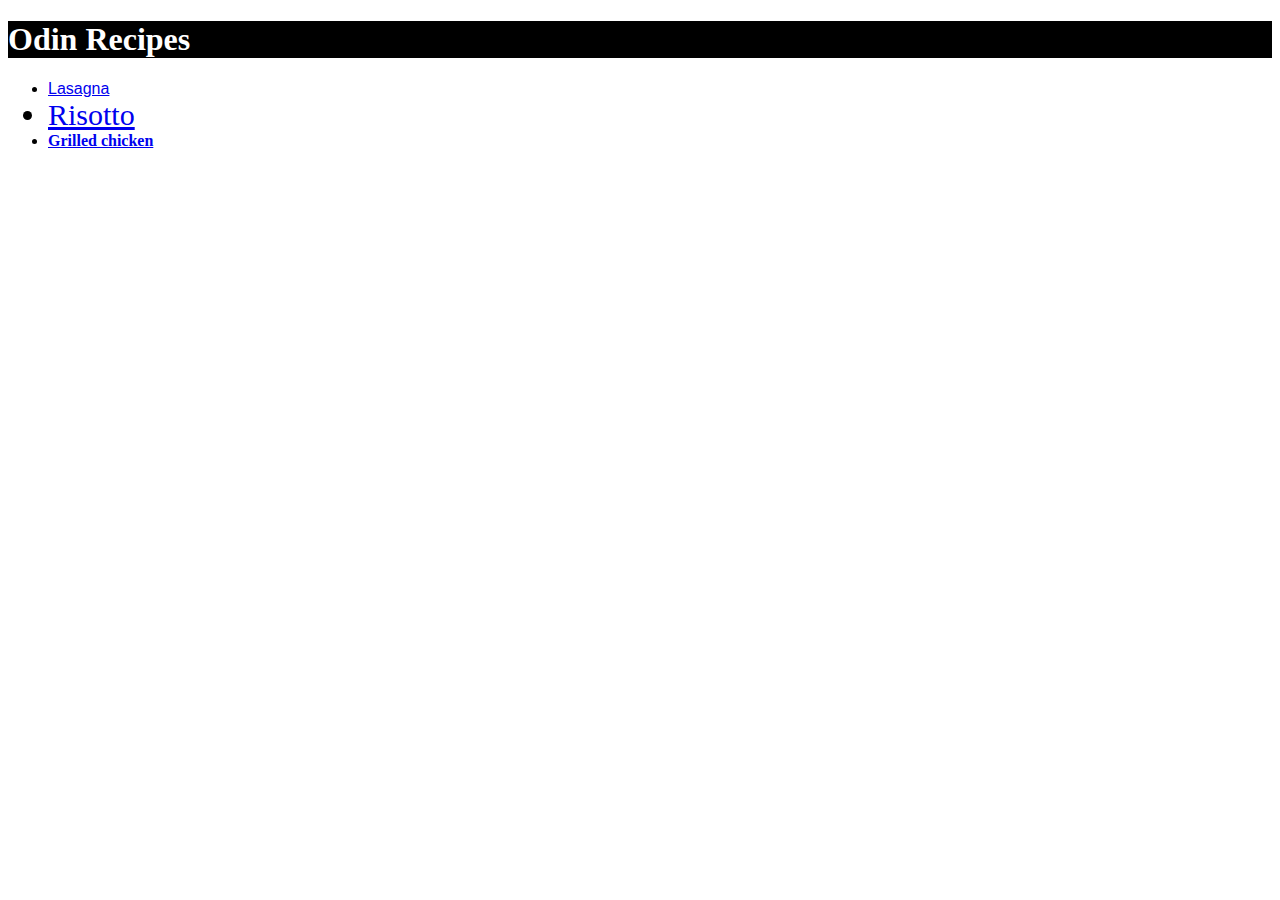
<file: index.html>
<!DOCTYPE html>

<html lang="en">
    <head>
        <meta charset="UTC-8">
        <title>Odin Recipes</title>
        <link rel="stylesheet" href="styles.css">
    </head>

    <body>
        <div class="title"><p><h1>Odin Recipes</h1></p></body></div>
        <ul>
            <li id="lasagna"><a href="recipes/lasagna.html">Lasagna</a></li>
            <li id="risotto"><a href="recipes/risotto.html">Risotto</a></li>
            <li id="grilledchicken"><a href="recipes/grilledchicken.html">Grilled chicken</a></li>
        </ul>

        
    </body>
</html>
</file>
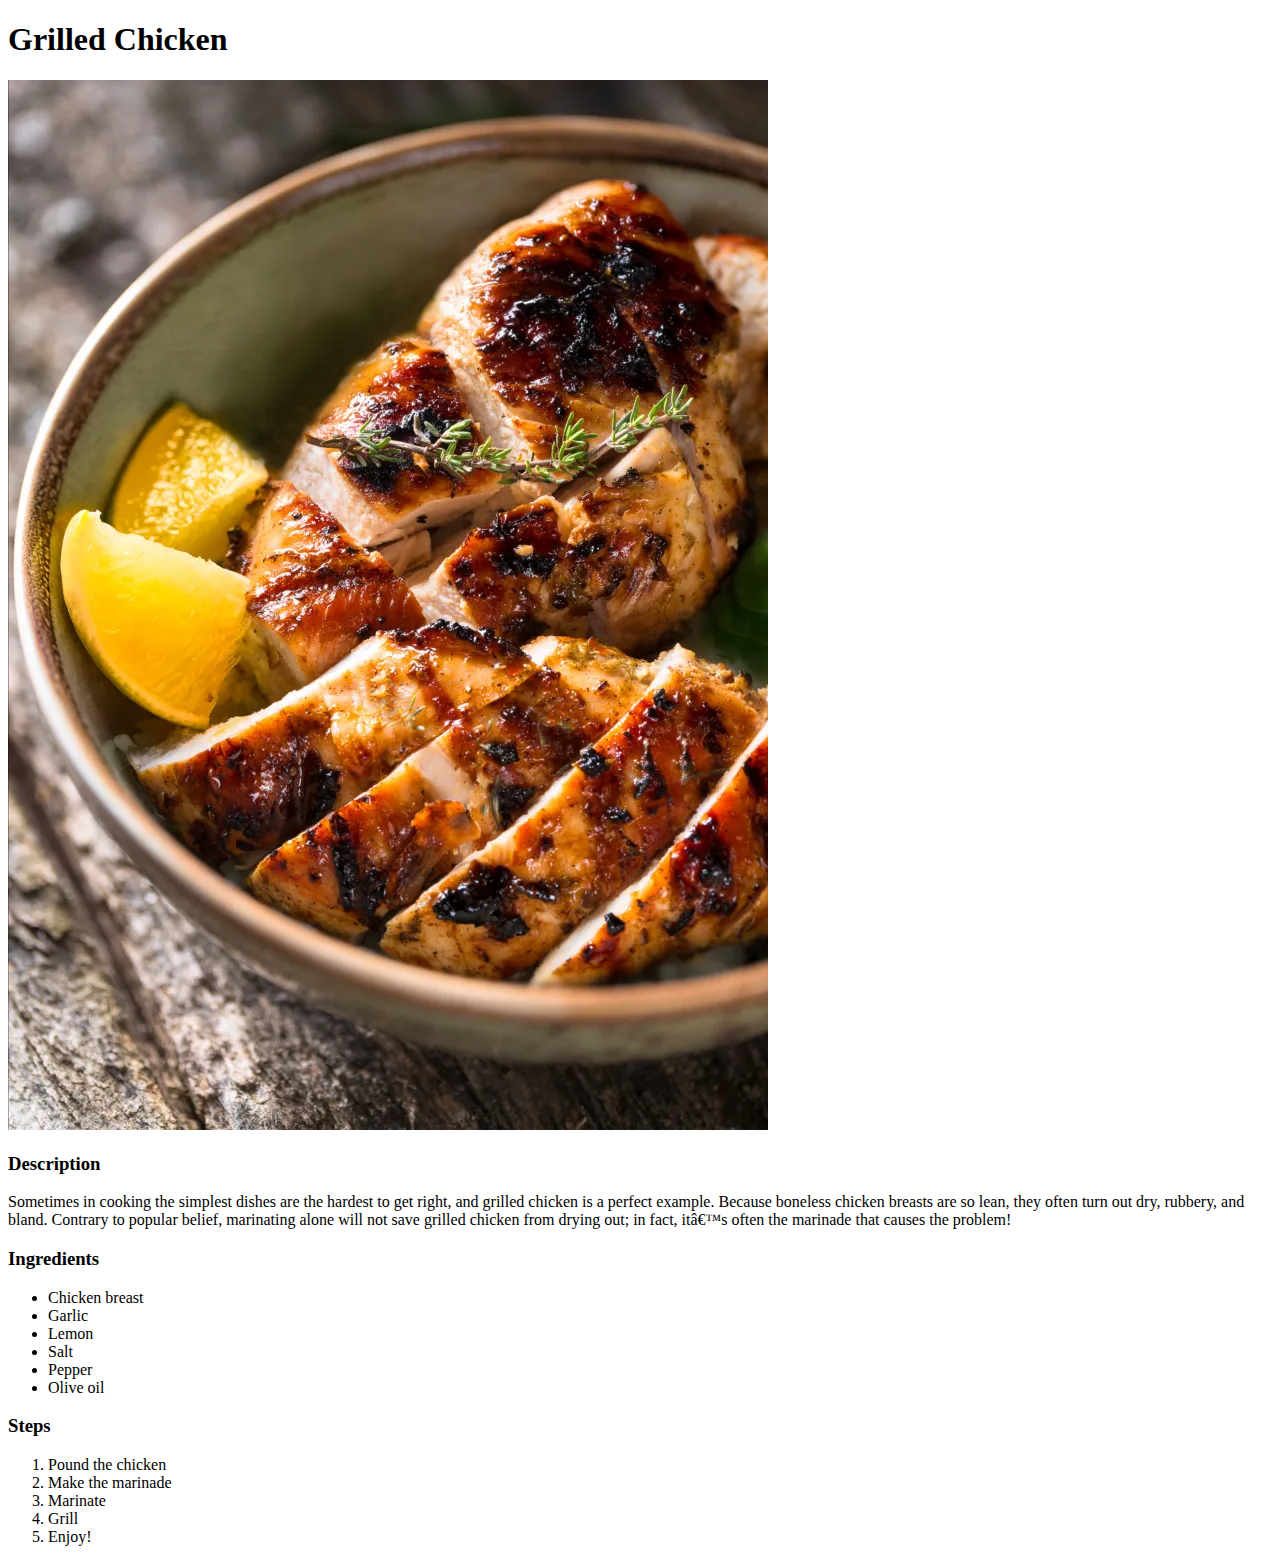
<file: recipes/grilledchicken.html>
<!DOCTYPE html>

<html lang="en">
    <head>
        <meta charset="UTC-8">
        <title>Grilled Chicken</title>
    </head>

    <body>
        <h1>Grilled Chicken</h1>
        <p><img src="../img/grilledchicken.jpg" alt="Delicious grilled chicken"></p>
        <p><h3>Description</h3></p>
        <p>Sometimes in cooking the simplest dishes are the hardest to get right, and grilled chicken is a perfect example. Because boneless chicken breasts are so lean, they often turn out dry, rubbery, and bland. Contrary to popular belief, marinating alone will not save grilled chicken from drying out; in fact, it’s often the marinade that causes the problem!</p>
        <h3>Ingredients</h3>
        <ul>
            <li>Chicken breast</li>
            <li>Garlic</li>
            <li>Lemon</li>
            <li>Salt</li>
            <li>Pepper</li>
            <li>Olive oil</li>
        </ul>
        <h3>Steps</h3>
        <ol>
            <li>Pound the chicken</li>
            <li>Make the marinade</li>
            <li>Marinate</li>
            <li>Grill</li>
            <li>Enjoy!</li>
        </ol>
    </body>
</html>
</file>
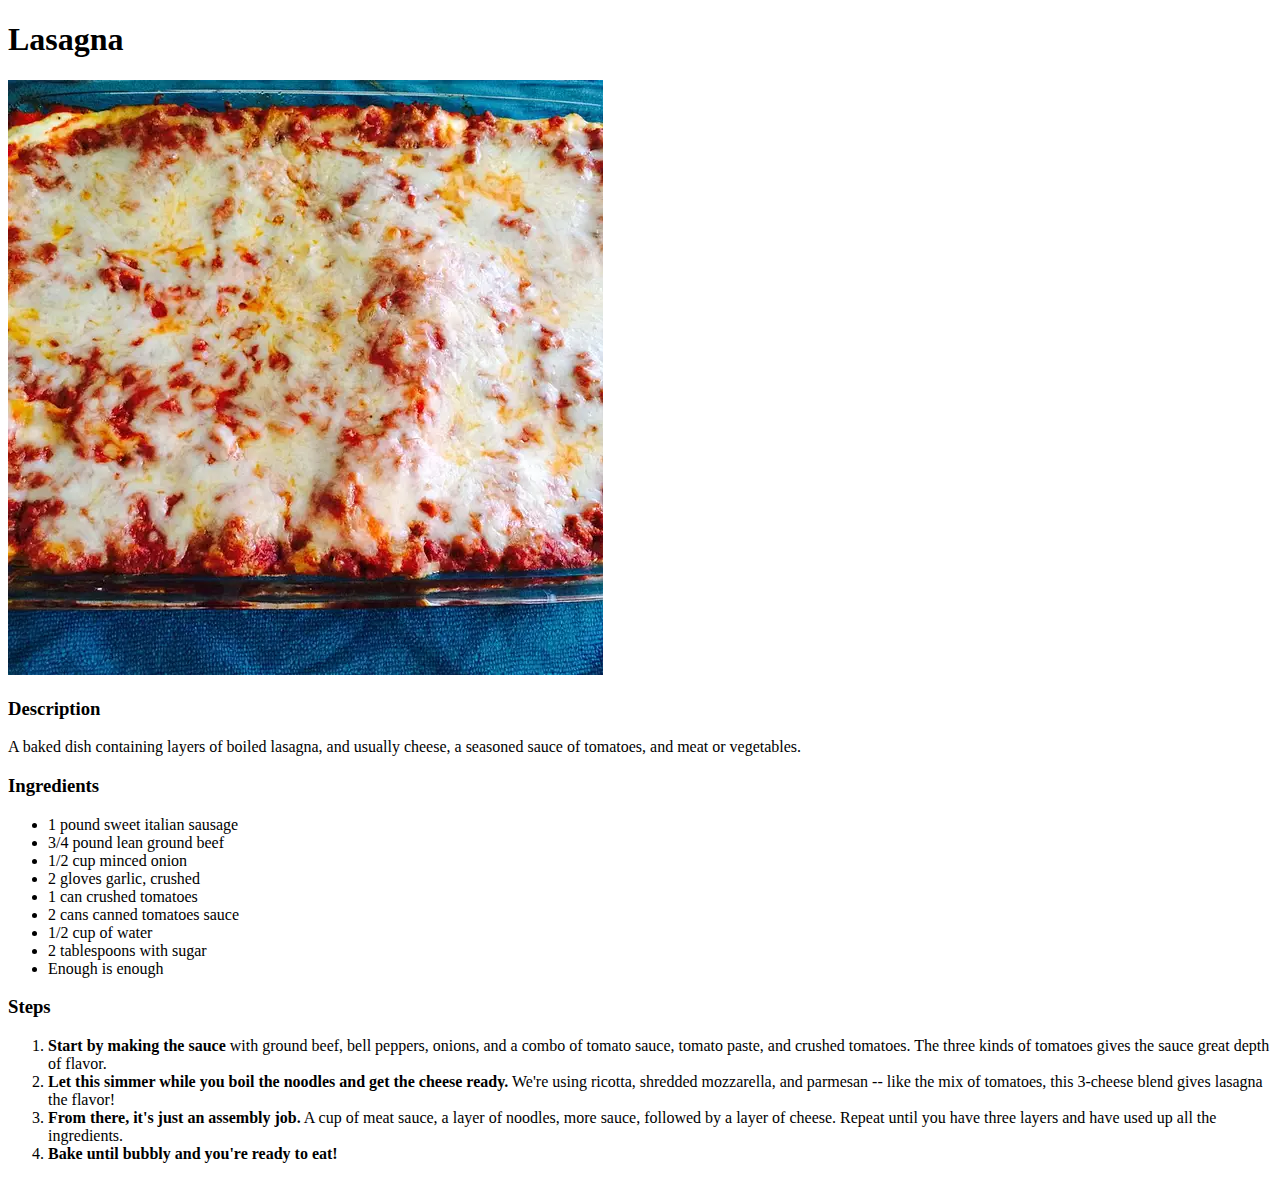
<file: recipes/lasagna.html>
<!DOCTYPE html>

<html lang="en">
    <head>
        <meta charset="UTC-8">
        <title>Lasagna</title>
    </head>

    <body>
        <h1>Lasagna</h1>
        <p><img src="../img/lasagna.jpg" alt="A portion of lasagna"></p>
        <p><h3>Description</h3></p>
        <p>A baked dish containing layers of boiled lasagna, and usually cheese, a seasoned sauce of tomatoes, and meat or vegetables.</p>
        <p><h3>Ingredients</h3></p>
        <ul>
            <li>1 pound sweet italian sausage</li>
            <li>3/4 pound lean ground beef</li>
            <li>1/2 cup minced onion</li>
            <li>2 gloves garlic, crushed</li>
            <li>1 can crushed tomatoes</li>
            <li>2 cans canned tomatoes sauce</li>
            <li>1/2 cup of water</li>
            <li>2 tablespoons with sugar</li>
            <li>Enough is enough</li>
        </ul>
        <p><h3>Steps</h3></p>
        <ol>
            <li><strong>Start by making the sauce </strong>with ground beef, bell peppers, onions, and a combo of tomato sauce, tomato paste, and crushed tomatoes. The three kinds of tomatoes gives the sauce great depth of flavor.</li>
            <li><strong>Let this simmer while you boil the noodles and get the cheese ready.</strong> We're using ricotta, shredded mozzarella, and parmesan -- like the mix of tomatoes, this 3-cheese blend gives lasagna the flavor!</li>
            <li><strong>From there, it's just an assembly job.</strong> A cup of meat sauce, a layer of noodles, more sauce, followed by a layer of cheese. Repeat until you have three layers and have used up all the ingredients.</li>
            <li><strong>Bake until bubbly and you're ready to eat!</strong></li>
        </ol>
    </body>
</html>
</file>
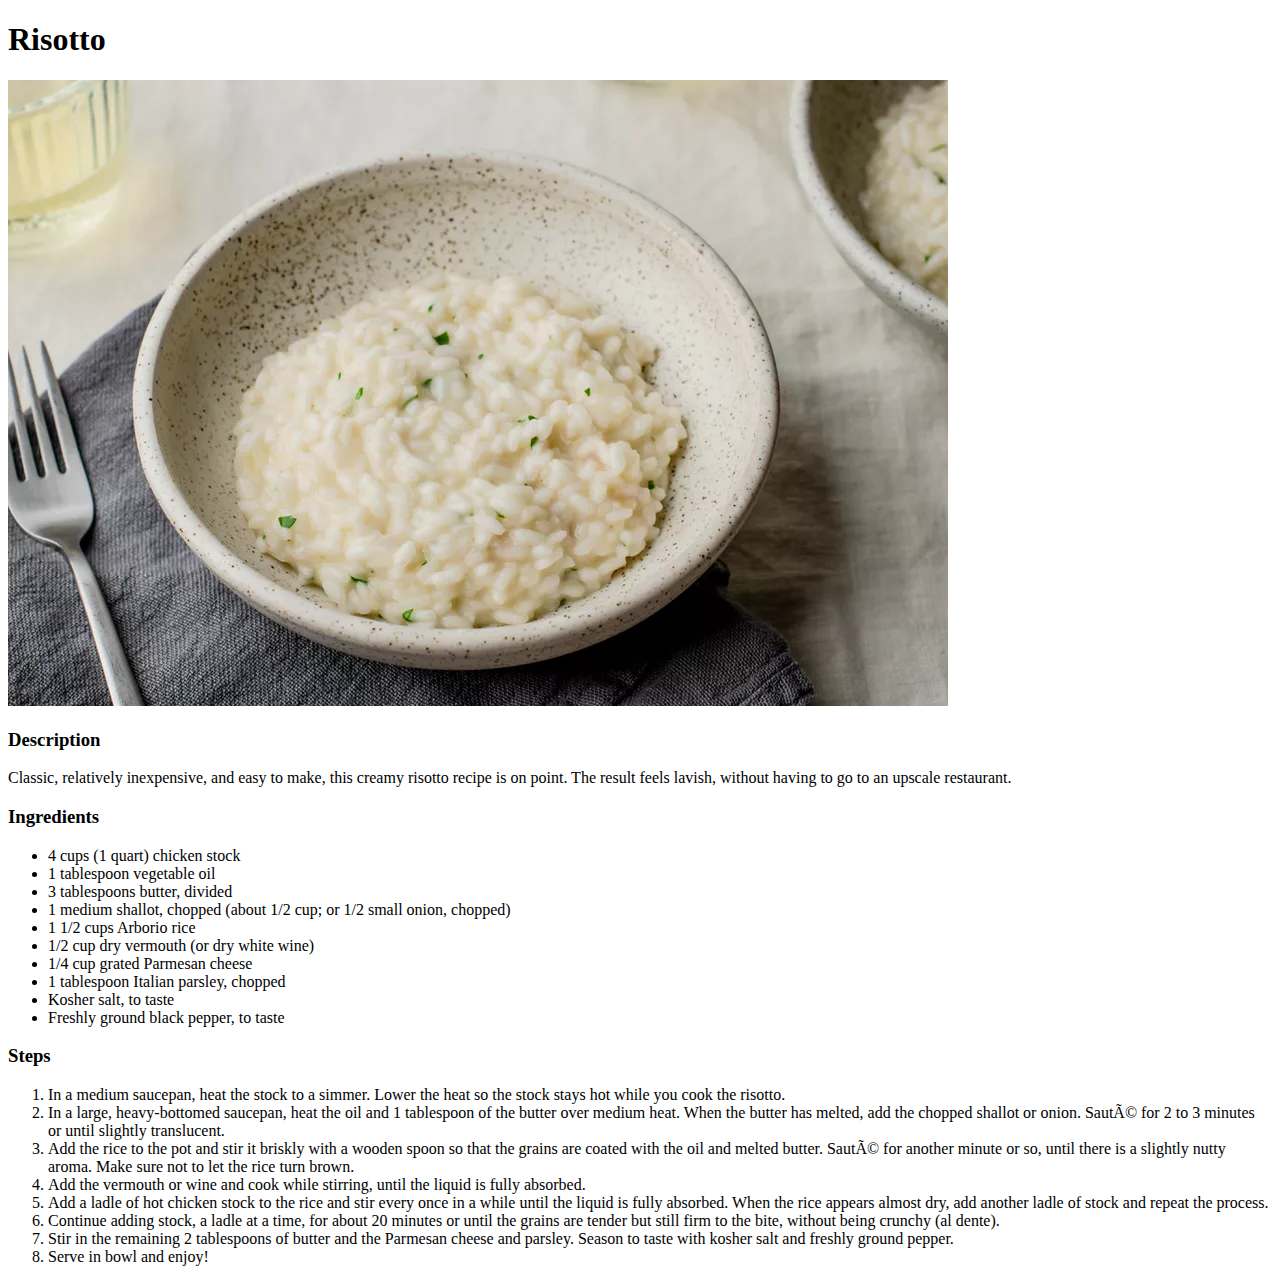
<file: recipes/risotto.html>
<!DOCTYPE html>

<html lang="en">
    <head>
        <meta charset="UTC-8">
        <title>Risotto</title>
    </head>

    <body>
        <h1>Risotto</h1>
        <p><img src="../img/risotto.jpg" alt="Delicious risotto"></p>
        <p><h3>Description</h3></p>
        <p>Classic, relatively inexpensive, and easy to make, this creamy risotto recipe is on point. The result feels lavish, without having to go to an upscale restaurant.</p>
        <h3>Ingredients</h3>
        <ul>
            <li>4 cups (1 quart) chicken stock</li>
            <li>1 tablespoon vegetable oil</li>
            <li>3 tablespoons butter, divided</li>
            <li>1 medium shallot, chopped (about 1/2 cup; or 1/2 small onion, chopped)</li>
            <li>1 1/2 cups Arborio rice</li>
            <li>1/2 cup dry vermouth (or dry white wine)</li>
            <li>1/4 cup grated Parmesan cheese</li>
            <li>1 tablespoon Italian parsley, chopped</li>
            <li>Kosher salt, to taste</li>
            <li>Freshly ground black pepper, to taste</li>
        </ul>
        <h3>Steps</h3>
        <ol>
            <li>In a medium saucepan, heat the stock to a simmer. Lower the heat so the stock stays hot while you cook the risotto.</li>
            <li>In a large, heavy-bottomed saucepan, heat the oil and 1 tablespoon of the butter over medium heat. When the butter has melted, add the chopped shallot or onion. Sauté for 2 to 3 minutes or until slightly translucent.</li>
            <li>Add the rice to the pot and stir it briskly with a wooden spoon so that the grains are coated with the oil and melted butter. Sauté for another minute or so, until there is a slightly nutty aroma. Make sure not to let the rice turn brown.</li>
            <li>Add the vermouth or wine and cook while stirring, until the liquid is fully absorbed.</li>
            <li>Add a ladle of hot chicken stock to the rice and stir every once in a while until the liquid is fully absorbed. When the rice appears almost dry, add another ladle of stock and repeat the process.</li>
            <li>Continue adding stock, a ladle at a time, for about 20 minutes or until the grains are tender but still firm to the bite, without being crunchy (al dente).</li>
            <li>Stir in the remaining 2 tablespoons of butter and the Parmesan cheese and parsley. Season to taste with kosher salt and freshly ground pepper.</li>
            <li>Serve in bowl and enjoy!</li>
        </ol>
    </body>
</html>
</file>
<file: styles.css>
.title {
    background-color: black;
    color: white;
}

#lasagna {
    font-family: 'Franklin Gothic Medium', 'Arial Narrow', Arial, sans-serif;
}

#risotto {
    font-size: 30px;
}

#grilledchicken {
    font-weight: bold;
}

/* I want to change id style of risotto and lasagna after the previous update */

#recipes {
    color: purple;
    background-color: antiquewhite;
}
</file>
